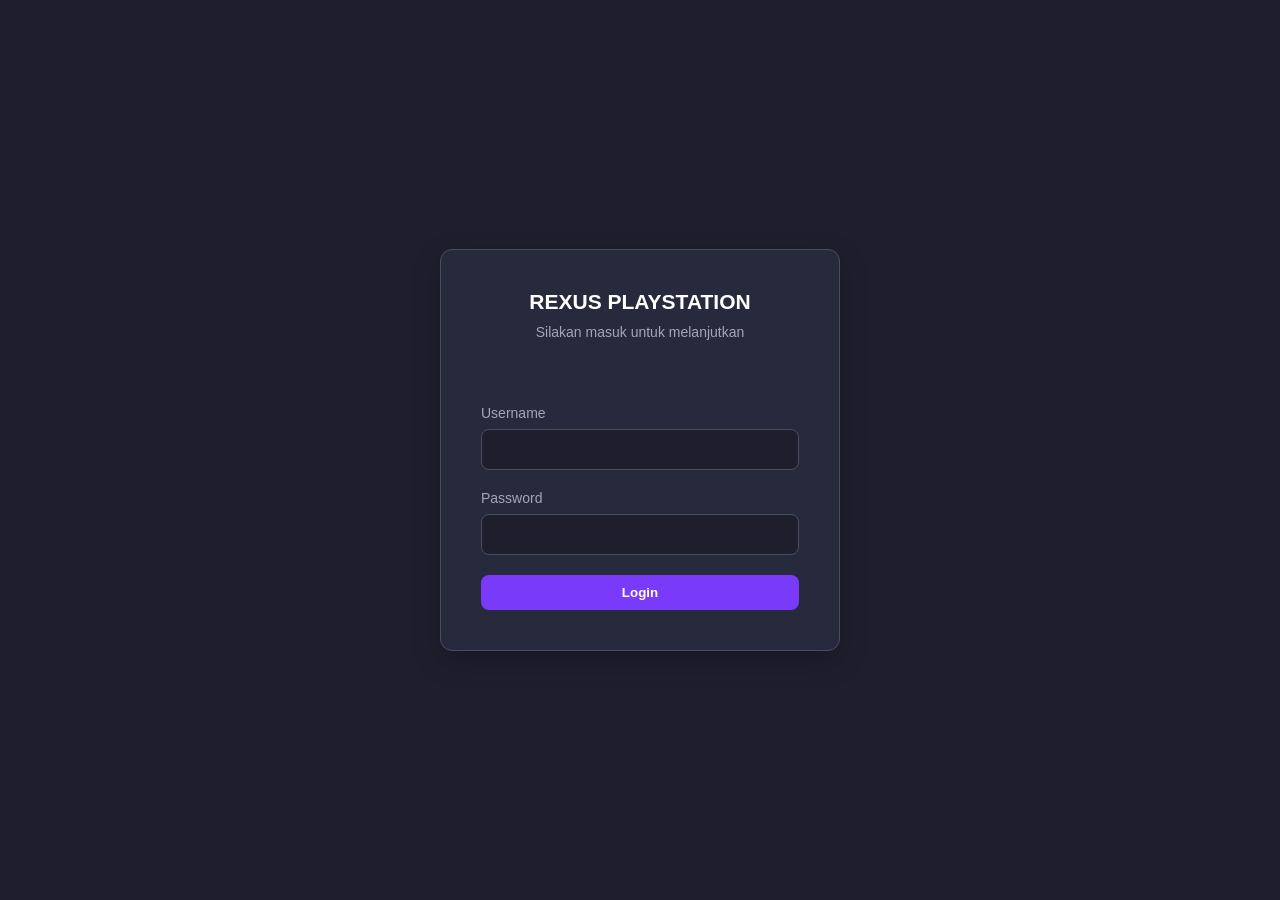
<file: public/login.html>
<!DOCTYPE html>
<html lang="id">
<head>
    <meta charset="UTF-8">
    <meta name="viewport" content="width=device-width, initial-scale=1.0">
    <title>Login - REXUS PLAYSTATION</title>
    <link rel="shortcut icon" href="images/favicon.png">
    <link rel="stylesheet" href="style.css">
    <style>
        /* CSS */
        body {
            display: flex;
            justify-content: center;
            align-items: center;
            height: 100vh;
        }
        .login-card {
            background-color: var(--sidebar-bg);
            padding: 40px;
            border-radius: 12px;
            width: 90%;
            max-width: 400px;
            border: 1px solid var(--grey-dark);
            box-shadow: 0 10px 30px rgba(0,0,0,0.2);
        }
        .login-card h1 {
            text-align: center;
            margin-bottom: 10px;
            font-size: 1.5em;
        }
        .login-card p {
            text-align: center;
            color: var(--grey-light);
            margin-bottom: 30px;
        }
        #loginMessage {
            color: var(--red);
            text-align: center;
            margin-bottom: 15px;
            min-height: 20px;
        }
    </style>
</head>
<body class="dark-theme"> <div class="login-card">
        <h1>REXUS PLAYSTATION</h1>
        <p>Silakan masuk untuk melanjutkan</p>
        <form id="loginForm">
            <div id="loginMessage"></div>
            <div class="form-group">
                <label for="username">Username</label>
                <input type="text" id="username" required>
            </div>
            <div class="form-group">
                <label for="password">Password</label>
                <input type="password" id="password" required>
            </div>
            <div class="form-actions" style="margin-top: 20px;">
                <button type="submit" class="start-btn" style="width: 100%;">Login</button>
            </div>
        </form>
    </div>

    <script>
        const loginForm = document.getElementById('loginForm');
        const messageElement = document.getElementById('loginMessage');

        loginForm.addEventListener('submit', async (e) => {
            e.preventDefault();
            messageElement.textContent = 'Mencoba masuk...';
            const username = document.getElementById('username').value;
            const password = document.getElementById('password').value;

            try {
                // Mengirim data ke server back-end sungguhan
                const response = await fetch('http://localhost:3001/api/login', {
                    method: 'POST',
                    headers: {
                        'Content-Type': 'application/json'
                    },
                    body: JSON.stringify({ username, password })
                });

                const data = await response.json();

                if (response.ok) { // Jika server merespons dengan sukses (status 200-299)
                    messageElement.textContent = 'Login berhasil! Mengalihkan...';
                    
                    // Simpan "tiket masuk" (token) ke localStorage
                    localStorage.setItem('authToken', data.token); 
                    localStorage.setItem('username', username); // Simpan username juga
                    
                    window.location.href = 'index.html';
                } else {
                    // Jika server merespons dengan error (misal: 401)
                    messageElement.textContent = data.message;
                }

            } catch (error) {
                messageElement.textContent = 'Gagal terhubung ke server. Pastikan server sudah berjalan.';
                console.error('Error:', error);
            }
        });
    </script>
</body>
</html>
</file>
<file: public/style.css>
/* ===== VARIABLES ===== */
:root {
    --bg-dark: #1E1E2D;
    --sidebar-bg: #27293D;
    --card-dark: #3A3C52;
    --purple: #7A3AF9;
    --red: #D6395D;
    --green: #29CC97;
    --white: #FFFFFF;
    --grey-light: #A3A6B4;
    --grey-dark: #4A4C5F;
    --font-family: 'Poppins', sans-serif;
}

/* ===== LIGHT THEME ===== */
body.light-theme,
body.light-mode {
    --bg-dark: #F4F7FC;
    --sidebar-bg: #FFFFFF;
    --card-dark: #FFFFFF;
    --white: #1E1E2D;
    --grey-light: #666666;
    --grey-dark: #E0E0E0;
    --text-color: #222;
    --icon-color: #333;
}

body.light-theme .ps-card,
body.light-theme .menu-card,
body.light-theme .settings-card,
body.light-theme .summary-card {
    box-shadow: 0 4px 15px rgba(0,0,0,0.05);
}

body.light-theme .modal-content {
    box-shadow: 0 5px 20px rgba(0,0,0,0.1);
}

/* ===== GLOBAL STYLES ===== */
* {
    margin: 0;
    padding: 0;
    box-sizing: border-box;
}

body {
    font-family: var(--font-family);
    background-color: var(--bg-dark);
    color: var(--white);
    font-size: 14px;
    transition: margin-left 0.3s ease, background-color 0.3s, color 0.3s;
}

/* ===== LAYOUT ===== */
@media (min-width: 1025px) {
  .sidebar {
    position: fixed;
    top: 0;
    left: 0;
    width: 240px;
    height: 100vh;
    background: rgba(27, 27, 47, 0.9);
    backdrop-filter: blur(16px);
    border-right: 1px solid rgba(255, 255, 255, 0.05);
    display: flex;
    flex-direction: column;
    box-shadow: 4px 0 16px rgba(0, 0, 0, 0.5);
    transition: all 0.35s ease;
    z-index: 200;
  }

  .sidebar-header {
    text-align: center;
    padding: 25px 0;
    color: #9f7aea;
    font-weight: 700;
    letter-spacing: 1px;
    font-size: 1.4rem;
    text-shadow: 0 0 6px rgba(159, 122, 234, 0.6);
  }

  .nav-menu {
    list-style: none;
    padding: 0;
    margin-top: 15px;
    display: flex;
    flex-direction: column;
    gap: 6px;
  }

  .nav-menu li a {
    display: flex;
    align-items: center;
    gap: 14px;
    padding: 12px 24px;
    color: #cfcfe8;
    text-decoration: none;
    font-weight: 500;
    border-left: 3px solid transparent;
    transition: all 0.3s ease;
    border-radius: 6px;
  }

  .nav-menu a ion-icon {
    font-size: 1.4rem;
    opacity: 0.9;
  }

  .nav-menu li.active a,
  .nav-menu a:hover {
    background: rgba(139, 92, 246, 0.15);
    border-left: 3px solid #a78bfa;
    color: #fff;
    transform: translateX(6px);
    box-shadow: inset 0 0 8px rgba(167, 139, 250, 0.3);
  }

  /* Footer */
  .sidebar-footer {
    padding: 15px 20px;
    border-top: 1px solid rgba(255, 255, 255, 0.1);
    background: rgba(255, 255, 255, 0.03);
    margin-top: auto;
  }

  .profile-mini {
    display: flex;
    align-items: center;
    gap: 10px;
  }

  .profile-mini img {
    width: 38px;
    height: 38px;
    border-radius: 50%;
    object-fit: cover;
    border: 2px solid #a78bfa;
    box-shadow: 0 0 8px rgba(139, 92, 246, 0.4);
  }

  .profile-mini .username {
    color: #fff;
    font-weight: 600;
  }

  .profile-mini small {
    color: #a0a0a0;
    font-size: 12px;
  }

  /* === COLLAPSED SIDEBAR === */
  .sidebar.collapsed {
    width: 80px;
  }

  .sidebar.collapsed .nav-menu a span,
  .sidebar.collapsed .profile-mini div {
    display: none;
  }

  .sidebar.collapsed .nav-menu a {
    justify-content: center;
  }

  .main-content {
    margin-left: 240px;
    padding: 20px;
    transition: margin-left 0.35s ease;
    overflow-x: hidden;
    min-height: 100vh;
    width: auto;
  }

  .sidebar.collapsed ~ .main-content {
    margin-left: 80px !important;
  }
  .main-content,
  .content-section {
    width: calc(100% - 240px);
    margin-left: 240px;
    box-sizing: border-box;
  }
}

@media (max-width: 1024px) {
  .main-content {
    margin-left: 0 !important;
    width: 100%;
    padding: 20px;
  }

  .sidebar {
    position: fixed;
    top: 0;
    left: -260px;
    width: 240px;
    height: 100vh;
    background: rgba(27, 27, 47, 0.95);
    backdrop-filter: blur(16px);
    border-right: 1px solid rgba(255, 255, 255, 0.1);
    display: flex;
    flex-direction: column;
    justify-content: space-between; 
    box-shadow: 4px 0 16px rgba(0, 0, 0, 0.5);
    transition: left 0.35s ease;
    z-index: 200;
  }
  .sidebar-overlay {
  position: fixed;
  top: 0;
  left: 0;
  width: 100%;
  height: 100%;
  background: rgba(10, 10, 20, 0.55);
  backdrop-filter: blur(12px);
  opacity: 0;
  pointer-events: none;
  transition: opacity 0.3s ease;
  z-index: 150;
}

.sidebar-overlay.show {
  opacity: 1;
  pointer-events: all;
}

  .sidebar.active {
    left: 0;
  }

  /* Nav menu style (biar sama kayak desktop) */
  .nav-menu {
    list-style: none;
    padding: 0;
    margin-top: 15px;
    display: flex;
    flex-direction: column;
    gap: 6px;
  }
  
  .nav-menu li a {
    display: flex;
    align-items: center;
    gap: 14px;
    padding: 12px 24px;
    color: #cfcfe8;
    text-decoration: none;
    font-weight: 500;
    border-left: 3px solid transparent;
    transition: all 0.3s ease;
    border-radius: 6px;
  }

  .nav-menu li.active a,
  .nav-menu a:hover {
    background: rgba(139, 92, 246, 0.15);
    border-left: 3px solid #a78bfa;
    color: #fff;
    transform: translateX(6px);
    box-shadow: inset 0 0 8px rgba(167, 139, 250, 0.3);
  }

  /* Footer tetap di bawah di mobile */
  .sidebar-footer {
    padding: 15px 20px;
    border-top: 1px solid rgba(255, 255, 255, 0.1);
    background: rgba(255, 255, 255, 0.03);
    margin-top: auto;
  }
}


/* ===== HEADER ===== */
.header {
    display: flex;
    align-items: center;
    justify-content: space-between;
    margin-bottom: 25px;
}

.menu-toggle {
    display: none;
    background: none;
    border: none;
    color: var(--white);
    font-size: 2em;
    cursor: pointer;
}

.header h2 {
    font-size: 1.5em;
}

.search-profile {
    display: flex;
    align-items: center;
    gap: 15px;
}

.search-box {
    position: relative;
}

.search-box ion-icon {
    position: absolute;
    left: 15px;
    top: 50%;
    transform: translateY(-50%);
    color: var(--grey-light);
}

.search-box input {
    width: 250px;
    padding: 10px 15px 10px 40px;
    background-color: var(--sidebar-bg);
    border: 1px solid var(--grey-dark);
    border-radius: 8px;
    color: var(--white);
    outline: none;
}

.search-box input::placeholder {
    color: var(--grey-light);
}

/* ===== PROFILE & DROPDOWN ===== */
.profile-menu {
    position: relative;
    display: flex;
    align-items: center;
    justify-content: center;
}

.profile {
    width: 38px;
    height: 38px;
    background-color: var(--purple);
    border-radius: 50%;
    display: flex;
    align-items: center;
    justify-content: center;
    font-weight: bold;
    color: #FFFFFF;
    cursor: pointer;
    transition: 0.2s;
}

.profile:hover {
    background-color: #7e3ff2;
}

.dropdown-menu {
    position: absolute;
    top: 48px;
    right: 0;
    background-color: var(--sidebar-bg);
    border-radius: 10px;
    box-shadow: 0 4px 12px rgba(0,0,0,0.3);
    overflow: hidden;
    width: 150px;
    opacity: 1;
    transform: translateY(0);
    transition: all 0.2s ease;
    z-index: 100;
}

.dropdown-menu.hidden {
    opacity: 0;
    transform: translateY(-10px);
    pointer-events: none;
}

.dropdown-menu button {
    background: none;
    border: none;
    width: 100%;
    text-align: left;
    padding: 10px 14px;
    color: white;
    font-size: 14px;
    cursor: pointer;
    display: flex;
    align-items: center;
    gap: 8px;
    transition: background 0.2s;
}

.dropdown-menu button:hover {
    background-color: rgba(255, 255, 255, 0.1);
}

body.light-mode .dropdown-menu,
body.light-theme .dropdown-menu {
    background-color: #fff;
    color: var(--text-color);
    box-shadow: 0 4px 10px rgba(0,0,0,0.1);
}

body.light-mode .dropdown-menu button,
body.light-theme .dropdown-menu button {
    color: var(--text-color);
}

body.light-mode .dropdown-menu button:hover,
body.light-theme .dropdown-menu button:hover {
    background-color: rgba(0, 0, 0, 0.05);
}

body.light-mode ion-icon,
body.light-theme ion-icon {
    color: var(--icon-color);
}

/* ===== THEME POPUP ===== */
.theme-popup {
    position: absolute;
    background: var(--sidebar-bg);
    border: 1px solid var(--grey-light);
    border-radius: 8px;
    box-shadow: 0 4px 8px rgba(0,0,0,0.25);
    padding: 6px;
    display: flex;
    flex-direction: column;
    z-index: 999;
}

.theme-choice {
    background: none;
    border: none;
    color: var(--text-color);
    padding: 8px 14px;
    text-align: left;
    border-radius: 6px;
    cursor: pointer;
    transition: background 0.2s;
}

.theme-choice:hover {
    background: rgba(147, 51, 234, 0.15);
}

body.light-mode .theme-popup,
body.light-theme .theme-popup {
    background-color: #fff;
    color: var(--text-color);
    box-shadow: 0 4px 10px rgba(0,0,0,0.1);
}

body.light-mode .theme-popup button,
body.light-theme .theme-popup button {
    color: var(--text-color);
}

body.light-mode .theme-popup button:hover,
body.light-theme .theme-popup button:hover {
    background-color: rgba(0, 0, 0, 0.05);
}

/* ===== GRIDS ===== */
.ps-grid {
    display: grid;
    grid-template-columns: repeat(auto-fill, minmax(240px, 1fr));
    gap: 20px;
}

.cafe-grid {
    display: grid;
    grid-template-columns: repeat(auto-fill, minmax(200px, 1fr));
    gap: 20px;
}

/* ===== PS CARDS ===== */
.ps-card {
    background-color: var(--card-dark);
    border-radius: 12px;
    padding: 15px;
    display: flex;
    flex-direction: column;
    border: 1px solid var(--grey-dark);
    transition: all 0.3s ease;
}

.ps-card:hover {
    box-shadow: 0 6px 20px rgba(0, 0, 0, 0.2);
    transform: translateY(-4px);
    border-color: var(--purple);
}

.ps-card.idle {
    align-items: center;
    justify-content: center;
    min-height: 280px;
}

.ps-card.running-bg {
    background: linear-gradient(135deg, #5D37E4, #7A3AF9);
    color: #FFFFFF;
}

body.light-theme .ps-card.running-bg .ps-price,
body.light-theme .ps-card.running-bg .btn-details {
    color: rgba(255,255,255,0.8);
}

.ps-card.paused-bg {
    background-color: #4a4c5f;
    color: #FFFFFF;
}

.ps-card.lunas-bg {
    background: linear-gradient(135deg, var(--green), #217d72);
    color: #FFFFFF;
}

.ps-header {
    display: flex;
    justify-content: space-between;
    align-items: center;
    margin-bottom: 5px;
}

.ps-number {
    font-size: 1.2em;
    font-weight: 600;
}

.btn-details,
.detail-btn {
    cursor: pointer;
    color: var(--grey-light);
    font-size: 0.9em;
}

.detail-btn {
    display: flex;
    align-items: center;
    gap: 6px;
    background-color: var(--purple);
    color: #fff;
    border: none;
    padding: 6px 12px;
    border-radius: 8px;
    font-size: 14px;
    transition: all 0.2s ease;
}

.detail-btn ion-icon {
    font-size: 16px;
}

.detail-btn:hover {
    background-color: #6c4fd3;
    transform: translateY(-2px);
}

.ps-status-group {
    display: flex;
    flex-wrap: wrap;
    gap: 5px;
    margin-bottom: 10px;
    min-height: 25px;
}

.ps-status-tag {
    padding: 4px 8px;
    border-radius: 6px;
    font-size: 0.75em;
    font-weight: 500;
    background-color: rgba(0, 0, 0, 0.1);
}

.ps-card.running-bg .ps-status-tag,
.ps-card.paused-bg .ps-status-tag,
.ps-card.lunas-bg .ps-status-tag {
    background-color: rgba(255,255,255,0.2);
}

.ps-status-tag.habis {
    background-color: #ffd700;
    color: #1E1E2D;
}

.ps-status-tag.tv-off {
    background-color: var(--grey-light);
    color: var(--bg-dark);
}

.ps-status-tag.cafe-order {
    background-color: #ff9800;
    color: #1E1E2D;
}

.ps-price {
    margin-bottom: 10px;
}

.ps-timer {
    font-size: 2em;
    font-weight: 600;
    text-align: center;
    background-color: rgba(0, 0, 0, 0.2);
    padding: 10px;
    border-radius: 8px;
    margin-bottom: 15px;
}

.ps-controls-container {
    display: flex;
    gap: 10px;
    margin-bottom: 10px;
}

.ps-tv-controls {
    display: flex;
    gap: 10px;
    margin-bottom: 15px;
}

.btn-control,
.btn-pay,
.btn-tv {
    flex: 1;
    padding: 10px;
    border: none;
    border-radius: 8px;
    font-weight: 600;
    cursor: pointer;
    transition: all 0.2s;
    color: #FFFFFF;
}

.btn-control:disabled,
.btn-pay:disabled,
.btn-tv:disabled {
    background-color: var(--grey-dark);
    cursor: not-allowed;
    opacity: 0.5;
}

.btn-control.stop {
    background-color: var(--red);
}

.btn-pay {
    background-color: var(--green);
}

.btn-tv {
    background-color: rgba(0, 0, 0, 0.2);
}

.ps-card.running-bg .btn-tv,
.ps-card.paused-bg .btn-tv,
.ps-card.lunas-bg .btn-tv {
    background-color: rgba(255,255,255,0.2);
}

.btn-start {
    background-color: var(--purple);
    color: white;
    padding: 12px 25px;
    border: none;
    border-radius: 8px;
    cursor: pointer;
    font-weight: 600;
}

.idle-text {
    font-size: 2em;
    color: var(--grey-light);
    opacity: 0.5;
    margin-bottom: 15px;
}

.ps-billing {
    margin-top: auto;
    border-top: 1px solid var(--grey-dark);
    padding-top: 10px;
    display: flex;
    justify-content: space-between;
}

.ps-billing .label {
    font-size: 0.8em;
    color: var(--grey-light);
}

.ps-billing .value {
    font-weight: 600;
}

/* ===== MENU CARDS ===== */
.menu-card {
    background-color: var(--card-dark);
    border-radius: 12px;
    padding: 20px;
    display: flex;
    flex-direction: column;
    align-items: center;
    text-align: center;
    border: 1px solid var(--grey-dark);
    transition: all 0.3s ease;
}

.menu-card:hover {
    transform: translateY(-4px);
    box-shadow: 0 6px 20px rgba(0, 0, 0, 0.2);
    border-color: var(--purple);
}

.menu-image {
    width: 100%;
    max-width: 140px;
    height: 120px;
    object-fit: contain;
    margin-bottom: 15px;
}

.menu-name {
    font-size: 1.2em;
    font-weight: bold;
    margin-bottom: 5px;
}

.menu-price {
    color: var(--green);
    font-size: 1.1em;
    font-weight: 600;
    margin-bottom: 15px;
}

.btn-add-to-order {
    background-color: var(--purple);
    color: #FFFFFF;
    border: none;
    padding: 8px 15px;
    border-radius: 6px;
    cursor: pointer;
    font-weight: bold;
}

/* ===== MODALS ===== */
.modal-backdrop {
    position: fixed;
    top: 0;
    left: 0;
    width: 100%;
    height: 100%;
    background-color: rgba(0, 0, 0, 0.7);
    display: flex;
    align-items: center;
    justify-content: center;
    z-index: 1000;
}

.modal-backdrop.hidden {
    display: none !important;
}

.modal-content {
    background-color: var(--sidebar-bg);
    padding: 30px;
    border-radius: 12px;
    width: 90%;
    max-width: 400px;
}

.modal-content h2 {
    margin-bottom: 20px;
    text-align: center;
}

.hidden {
    display: none !important;
}

/* ===== FORMS ===== */
.form-group {
    margin-bottom: 20px;
}

.form-group label {
    display: block;
    margin-bottom: 8px;
    color: var(--grey-light);
}

.form-group input,
.form-group select {
    width: 100%;
    padding: 12px;
    background-color: var(--bg-dark);
    border: 1px solid var(--grey-dark);
    border-radius: 8px;
    color: var(--white);
}

.form-actions {
    display: flex;
    justify-content: flex-end;
    gap: 10px;
    margin-top: 30px;
}

.form-actions button {
    padding: 10px 20px;
    border: none;
    border-radius: 8px;
    cursor: pointer;
    font-weight: 600;
}

.start-btn {
    background-color: var(--purple);
    color: #FFFFFF;
}

.cancel-btn {
    background-color: var(--grey-dark);
    color: var(--grey-light);
}

.form-group-inline {
    display: flex;
    justify-content: space-between;
    align-items: center;
    margin-bottom: 10px;
}

.form-group-inline label {
    flex-grow: 1;
}

.form-group-inline input {
    width: 100px;
    text-align: right;
}

.modal-body-scrollable {
    max-height: 60vh;
    overflow-y: auto;
    margin-bottom: 20px;
    padding: 5px;
    border-top: 1px solid var(--grey-dark);
    border-bottom: 1px solid var(--grey-dark);
}

.modal-body-scrollable .cafe-price-input {
    color: var(--green);
    font-weight: 600;
}

/* ===== SETTINGS ===== */
.settings-grid {
    display: grid;
    grid-template-columns: repeat(auto-fill, minmax(300px, 1fr));
    gap: 20px;
}

.settings-card {
    background-color: var(--card-dark);
    border-radius: 12px;
    padding: 20px;
    border: 1px solid var(--grey-dark);
}

.settings-card h4 {
    font-size: 1.2em;
    margin-bottom: 15px;
    display: flex;
    align-items: center;
    gap: 10px;
    color: var(--purple);
}

.settings-body label {
    display: block;
    color: var(--grey-light);
    margin-bottom: 8px;
}

.settings-body input,
.settings-body select {
    width: 100%;
    padding: 10px;
    background-color: var(--bg-dark);
    border: 1px solid var(--grey-dark);
    border-radius: 8px;
    color: var(--white);
    margin-bottom: 15px;
}

.btn-save {
    background-color: var(--purple);
    color: #FFFFFF;
    border: none;
    padding: 10px 15px;
    border-radius: 8px;
    cursor: pointer;
    font-weight: 600;
    float: right;
}

/* ===== REPORTS ===== */
.report-header {
    margin-bottom: 25px;
    border-bottom: 1px solid var(--grey-dark);
    padding-bottom: 15px;
}

.report-header h3 {
    font-size: 1.8em;
}

.report-header h2 {
    font-size: 1.5em;
    margin-right: auto;
    white-space: nowrap;
}

.report-header p {
    color: var(--grey-light);
}

.report-summary-grid {
    display: grid;
    grid-template-columns: repeat(auto-fill, minmax(220px, 1fr));
    gap: 20px;
    margin-bottom: 30px;
}

.summary-card {
    background-color: var(--sidebar-bg);
    border-radius: 25px;
    padding: 22px;
    display: flex;
    flex-direction: column;
    justify-content: center;
    align-items: center;
    text-align: center;
    min-height: 130px;
    box-shadow: 0 3px 6px rgba(0,0,0,0.2);
    border: 1px solid var(--grey-dark);
}

.summary-card h3 {
    font-size: 14px;
    color: var(--grey-light);
    font-weight: 500;
    text-transform: uppercase;
    letter-spacing: 0.5px;
    margin-bottom: 8px;
}

.summary-card .value {
    font-size: 20px;
    font-weight: 700;
    color: var(--green);
    line-height: 1.1;
    letter-spacing: 0.5px;
    display: inline-flex;
    align-items: baseline;
    gap: 4px;
}

.summary-card .value span {
    font-size: 15px;
    font-weight: 600;
    color: var(--green);
    margin-right: 5px;
}

.report-details-grid {
    display: grid;
    grid-template-columns: 2fr 1fr;
    gap: 20px;
}

.transaction-list h4,
.top-products-list h4 {
    font-size: 1.3em;
    margin-bottom: 15px;
}

.table-wrapper {
    overflow-x: auto;
}

.transaction-table {
    width: 100%;
    border-collapse: collapse;
}

.transaction-table th,
.transaction-table td {
    padding: 12px 15px;
    text-align: left;
}

.transaction-table thead {
    background-color: var(--sidebar-bg);
}

.transaction-table tbody tr {
    border-bottom: 1px solid var(--grey-dark);
}

.transaction-table tbody tr:last-child {
    border-bottom: none;
}

.transaction-table td:last-child {
    font-weight: bold;
    color: var(--green);
}

.top-products-list ul {
    list-style: none;
    padding: 0;
}

.top-products-list li {
    display: flex;
    justify-content: space-between;
    padding: 12px 15px;
    background-color: var(--sidebar-bg);
    border-radius: 8px;
    margin-bottom: 8px;
    border: 1px solid var(--grey-dark);
}

.top-products-list .product-name {
    font-weight: 500;
}

.top-products-list .product-qty {
    font-weight: 600;
    color: var(--purple);
    background-color: rgba(0,0,0,0.2);
    padding: 2px 8px;
    border-radius: 6px;
    font-size: 0.9em;
}

/* ===== RECEIPT POPUP ===== */
.receipt-popup {
    position: fixed;
    inset: 0;
    background: rgba(0, 0, 0, 0.55);
    backdrop-filter: blur(6px);
    display: flex;
    align-items: center;
    justify-content: center;
    z-index: 9999;
}

@keyframes fadeIn {
    from {
        opacity: 0;
        transform: scale(0.9);
    }
    to {
        opacity: 1;
        transform: scale(1);
    }
}

@keyframes fadeInUp {
    from {
        opacity: 0;
        transform: translateY(30px);
    }
    to {
        opacity: 1;
        transform: translateY(0);
    }
}

.receipt-box {
    background: #fff;
    color: #111;
    border-radius: 14px;
    box-shadow: 0 10px 40px rgba(0, 0, 0, 0.3);
    width: 420px;
    max-width: 95%;
    padding: 24px 28px;
    animation: fadeInUp 0.35s ease;
    font-family: "Poppins", sans-serif;
}

.receipt-header {
    text-align: center;
    margin-bottom: 10px;
}

.receipt-header h2 {
    font-size: 1.3rem;
    color: #7c3aed;
    margin-bottom: 4px;
}

.receipt-header p {
    font-size: 0.8rem;
    color: #555;
    margin: 0;
}

.receipt-header hr {
    border: none;
    border-top: 1px dashed #ccc;
    margin: 10px 0;
}

.receipt-info p {
    font-size: 0.9rem;
    margin: 4px 0;
}

.receipt-table {
    width: 100%;
    border-collapse: collapse;
    margin: 14px 0;
    font-size: 0.9rem;
}

.receipt-table th,
.receipt-table td {
    border-bottom: 1px solid #e5e5e5;
    padding: 6px 4px;
    text-align: left;
}

.receipt-table th {
    color: #444;
    font-weight: 600;
    background: #fafafa;
}

.receipt-table td:nth-child(3),
.receipt-table td:nth-child(4) {
    text-align: right;
}

.receipt-total {
    text-align: right;
    font-weight: bold;
    font-size: 1rem;
    margin-top: 10px;
    border-top: 2px solid #000;
    padding-top: 6px;
}

.receipt-footer {
    text-align: center;
    font-size: 0.85rem;
    color: #555;
    margin-top: 18px;
}

.receipt-actions {
    display: flex;
    justify-content: space-around;
    gap: 10px;
    margin-top: 18px;
}

.receipt-actions button {
    background: linear-gradient(135deg, #7c3aed, #9333ea);
    border: none;
    color: white;
    font-weight: 600;
    border-radius: 8px;
    padding: 8px 16px;
    cursor: pointer;
    transition: 0.3s;
}

.receipt-actions button:hover {
    transform: translateY(-2px);
    box-shadow: 0 4px 10px rgba(124, 58, 237, 0.4);
}

.receipt-actions .close-btn {
    background: rgba(0, 0, 0, 0.1);
    color: #333;
}

.receipt-actions .close-btn:hover {
    background: rgba(0, 0, 0, 0.2);
}

#receiptContent {
    color: #000;
}

.receipt-box pre {
    text-align: left;
    background: #f7f7f7;
    padding: 10px;
    border-radius: 8px;
    font-family: 'Courier New', monospace;
    white-space: pre-wrap;
}

body.dark-theme .receipt-box {
    background: #1d1b27;
    color: #eee;
}

body.dark-theme .receipt-table th {
    background: #2a2738;
    color: #ddd;
}

body.dark-theme .receipt-box hr {
    border-top: 1px dashed #444;
}

/* ===== CONFIRM POPUP ===== */
.confirm-popup {
    position: fixed;
    inset: 0;
    background: rgba(0,0,0,0.6);
    display: flex;
    align-items: center;
    justify-content: center;
    z-index: 2000;
}

.confirm-popup.hidden {
    display: none;
}

.confirm-box {
    background: var(--sidebar-bg);
    color: white;
    padding: 25px 30px;
    border-radius: 12px;
    text-align: center;
    width: 300px;
    box-shadow: 0 4px 12px rgba(0,0,0,0.3);
}

.confirm-box p {
    color: #fff;
    font-weight: 500;
    text-align: center;
    margin-bottom: 15px;
}

body.light-mode .confirm-box p,
body.light-theme .confirm-box p {
    color: #000 !important;
}

.confirm-actions {
    display: flex;
    justify-content: space-between;
    margin-top: 20px;
}

.confirm-actions button {
    flex: 1;
    margin: 0 5px;
    padding: 10px 15px;
    border: none;
    border-radius: 8px;
    font-weight: 600;
    cursor: pointer;
    transition: 0.2s;
}

#cancelLogout {
    background-color: #444;
    color: white;
}

#cancelLogout:hover {
    background-color: #555;
}

body.light-mode #cancelLogout,
body.light-theme #cancelLogout {
    background-color: #e0e0e0 !important;
    color: #000 !important;
}

#confirmLogout {
    background-color: #9333ea;
    color: white;
}

#confirmLogout:hover {
    background-color: #a855f7;
}

body.light-mode #confirmLogout,
body.light-theme #confirmLogout {
    background-color: #6c2bd9 !important;
    color: #fff !important;
}

/* ===== SESSION MODAL (PS START) ===== */
@keyframes popupShow {
    from {
        opacity: 0;
        transform: translateY(40px) scale(0.96);
    }
    to {
        opacity: 1;
        transform: translateY(0) scale(1);
    }
}

#sessionModal {
    position: fixed;
    inset: 0;
    background: rgba(0, 0, 0, 0.45);
    backdrop-filter: blur(6px);
    display: flex;
    align-items: center;
    justify-content: center;
    transition: opacity 0.3s ease;
    z-index: 999;
}

#sessionModal.hidden {
    opacity: 0;
    pointer-events: none;
}

#sessionModal .modal-content {
    background: rgba(32, 32, 48, 0.9);
    backdrop-filter: blur(14px);
    border: 1px solid rgba(255, 255, 255, 0.07);
    border-radius: 18px;
    padding: 28px 34px;
    width: 400px;
    box-shadow: 0 15px 40px rgba(0, 0, 0, 0.5);
    color: #f3f3f3;
    animation: popupShow 0.35s ease forwards;
    transform-origin: center;
}

#sessionModal h2 {
    font-size: 1.4rem;
    font-weight: 700;
    text-align: center;
    margin-bottom: 24px;
    color: white;
    letter-spacing: 0.4px;
}

#sessionModal input {
    width: 100%;
    padding: 10px 12px;
    margin-bottom: 18px;
    border-radius: 10px;
    border: 1px solid rgba(255, 255, 255, 0.15);
    background: rgba(255, 255, 255, 0.08);
    color: #fff;
    font-size: 0.95rem;
    transition: all 0.25s ease;
}

#sessionModal input:focus {
    outline: none;
    background: rgba(255, 255, 255, 0.16);
    box-shadow: 0 0 0 2px #7c3aed;
}

#sessionModal .form-actions {
    display: flex;
    justify-content: flex-end;
    gap: 12px;
    margin-top: 10px;
}

#sessionModal button {
    border: none;
    border-radius: 10px;
    font-weight: 600;
    font-size: 0.95rem;
    cursor: pointer;
    transition: all 0.3s ease;
    padding: 9px 24px;
}

#sessionModal .cancel-btn {
    background: rgba(255, 255, 255, 0.1);
    color: #ccc;
}

#sessionModal .cancel-btn:hover {
    background: rgba(255, 255, 255, 0.2);
    color: white;
}

#sessionModal .start-btn {
    background: linear-gradient(135deg, #7c3aed, #9333ea);
    color: white;
    box-shadow: 0 3px 15px rgba(124, 58, 237, 0.45);
}

#sessionModal .start-btn:hover {
    transform: translateY(-2px);
    box-shadow: 0 6px 20px rgba(124, 58, 237, 0.6);
}

body.light-mode #sessionModal .modal-content,
body.light-theme #sessionModal .modal-content {
    background: rgba(255, 255, 255, 0.92);
    color: #111;
    border: 1px solid rgba(0, 0, 0, 0.08);
}

body.light-mode #sessionModal input,
body.light-theme #sessionModal input {
    background: rgba(0, 0, 0, 0.05);
    color: #222;
    border-color: rgba(0, 0, 0, 0.1);
}

body.light-mode #sessionModal input:focus,
body.light-theme #sessionModal input:focus {
    box-shadow: 0 0 0 2px #7c3aed;
}

body.light-mode #sessionModal h2,
body.light-theme #sessionModal h2 {
    background: linear-gradient(135deg, #7c3aed, #9333ea);
    -webkit-background-clip: text;
    -webkit-text-fill-color: transparent;
}

/* ===== CAFE ORDER MODAL ===== */
@keyframes popupCafeShow {
    from {
        opacity: 0;
        transform: translateY(40px) scale(0.96);
    }
    to {
        opacity: 1;
        transform: translateY(0) scale(1);
    }
}

#cafeOrderModal {
    position: fixed;
    inset: 0;
    background: rgba(0, 0, 0, 0.45);
    backdrop-filter: blur(6px);
    display: flex;
    align-items: center;
    justify-content: center;
    transition: opacity 0.3s ease;
    z-index: 999;
}

#cafeOrderModal.hidden {
    opacity: 0;
    pointer-events: none;
}

#cafeOrderModal .modal-content {
    background: rgba(32, 32, 48, 0.9);
    backdrop-filter: blur(14px);
    border: 1px solid rgba(255, 255, 255, 0.08);
    border-radius: 18px;
    padding: 28px 34px;
    width: 440px;
    color: #f3f3f3;
    animation: popupCafeShow 0.35s ease forwards;
    box-shadow: 0 15px 40px rgba(0, 0, 0, 0.5);
}

#cafeOrderModal h2 {
    font-size: 1.4rem;
    font-weight: 700;
    text-align: center;
    margin-bottom: 24px;
    color: white;
    letter-spacing: 0.3px;
}

#cafeOrderModal .form-group {
    margin-bottom: 18px;
}

#cafeOrderModal label {
    display: block;
    font-size: 0.9rem;
    color: #bcbcbc;
    margin-bottom: 6px;
}

#cafeOrderModal input,
#cafeOrderModal select {
    width: 100%;
    padding: 10px 12px;
    border-radius: 10px;
    border: 1px solid rgba(255, 255, 255, 0.12);
    background: rgba(255, 255, 255, 0.08);
    color: #fff;
    font-size: 0.95rem;
    transition: all 0.25s ease;
}

#cafeOrderModal input:focus,
#cafeOrderModal select:focus {
    outline: none;
    background: rgba(255, 255, 255, 0.16);
    box-shadow: 0 0 0 2px #7c3aed;
}

#cafeOrderModal .form-actions {
    display: flex;
    justify-content: flex-end;
    gap: 12px;
    margin-top: 18px;
}

#cafeOrderModal button {
    border: none;
    border-radius: 10px;
    font-weight: 600;
    font-size: 0.95rem;
    cursor: pointer;
    transition: all 0.3s ease;
    padding: 9px 24px;
}

#cafeOrderModal .cancel-btn {
    background: rgba(255, 255, 255, 0.1);
    color: #ccc;
}

#cafeOrderModal .cancel-btn:hover {
    background: rgba(255, 255, 255, 0.2);
    color: white;
}

#cafeOrderModal .start-btn {
    background: linear-gradient(135deg, #7c3aed, #9333ea);
    color: white;
    box-shadow: 0 3px 15px rgba(124, 58, 237, 0.45);
}

#cafeOrderModal .start-btn:hover {
    transform: translateY(-2px);
    box-shadow: 0 6px 20px rgba(124, 58, 237, 0.6);
}

body.light-mode #cafeOrderModal .modal-content,
body.light-theme #cafeOrderModal .modal-content {
    background: rgba(255, 255, 255, 0.92);
    color: #111;
    border: 1px solid rgba(0, 0, 0, 0.08);
}

body.light-mode #cafeOrderModal input,
body.light-theme #cafeOrderModal input,
body.light-mode #cafeOrderModal select,
body.light-theme #cafeOrderModal select {
    background: rgba(0, 0, 0, 0.05);
    color: #222;
    border-color: rgba(0, 0, 0, 0.1);
}

body.light-mode #cafeOrderModal input:focus,
body.light-theme #cafeOrderModal input:focus {
    box-shadow: 0 0 0 2px #7c3aed;
}

body.light-mode #cafeOrderModal h2,
body.light-theme #cafeOrderModal h2 {
    background: linear-gradient(135deg, #7c3aed, #9333ea);
    -webkit-background-clip: text;
    -webkit-text-fill-color: transparent;
}

/* ===== CAFE RATE MODAL ===== */
@keyframes modalFadeUp {
    0% {
        opacity: 0;
        transform: translateY(40px) scale(0.97);
    }
    100% {
        opacity: 1;
        transform: translateY(0) scale(1);
    }
}

#cafeRateModal {
    position: fixed;
    inset: 0;
    background: rgba(0, 0, 0, 0.45);
    backdrop-filter: blur(5px);
    display: flex;
    align-items: center;
    justify-content: center;
    transition: opacity 0.3s ease;
    z-index: 999;
}

#cafeRateModal.hidden {
    opacity: 0;
    pointer-events: none;
}

#cafeRateModal .modal-content {
    background: rgba(30, 30, 45, 0.85);
    backdrop-filter: blur(18px);
    border: 1px solid rgba(255, 255, 255, 0.07);
    border-radius: 20px;
    box-shadow: 0 15px 50px rgba(0, 0, 0, 0.5);
    color: #f3f3f3;
    width: 520px;
    max-height: 80vh;
    display: flex;
    flex-direction: column;
    overflow: hidden;
    transform-origin: center;
    animation: modalFadeUp 0.35s ease forwards;
}

#cafeRateModal h2 {
    font-size: 1.45rem;
    font-weight: 700;
    text-align: center;
    padding: 18px 0;
    color: white;
    letter-spacing: 0.3px;
    background: linear-gradient(135deg, #7c3aed, #9333ea);
    box-shadow: 0 2px 8px rgba(245, 244, 246, 0.5);
    margin: 0;
}

#cafeRateModalBody {
    flex: 1;
    padding: 22px 28px;
    overflow-y: auto;
    background: rgba(255, 255, 255, 0.02);
}

#cafeRateModalBody .form-group-inline {
    display: flex;
    justify-content: space-between;
    align-items: center;
    margin-bottom: 14px;
}

#cafeRateModalBody label {
    flex: 1;
    font-size: 1rem;
    color: #d5d5d5;
}

#cafeRateModalBody input {
    width: 110px;
    padding: 6px 8px;
    border-radius: 8px;
    border: 1px solid rgba(255, 255, 255, 0.15);
    background: rgba(255, 255, 255, 0.08);
    color: #0ff;
    text-align: right;
    font-family: 'JetBrains Mono', monospace;
    transition: all 0.25s ease;
}

#cafeRateModalBody input:focus {
    outline: none;
    background: rgba(255, 255, 255, 0.18);
    box-shadow: 0 0 0 2px #7c3aed;
}

#cafeRateModal .form-actions {
    display: flex;
    justify-content: flex-end;
    gap: 12px;
    padding: 18px 26px;
    border-top: 1px solid rgba(255, 255, 255, 0.08);
    background: rgba(255, 255, 255, 0.03);
}

#cafeRateModalBody::-webkit-scrollbar {
    width: 8px;
}

#cafeRateModalBody::-webkit-scrollbar-thumb {
    background-color: rgba(124, 58, 237, 0.4);
    border-radius: 8px;
}

body.light-mode #cafeRateModal .modal-content,
body.light-theme #cafeRateModal .modal-content {
    background: rgba(255, 255, 255, 0.92);
    border: 1px solid rgba(0, 0, 0, 0.08);
    color: #111;
}

body.light-mode #cafeRateModal h2,
body.light-theme #cafeRateModal h2 {
    background: linear-gradient(135deg, #7c3aed, #9333ea);
    color: white;
}

body.light-mode #cafeRateModalBody label,
body.light-theme #cafeRateModalBody label {
    color: #222;
}

body.light-mode #cafeRateModalBody input,
body.light-theme #cafeRateModalBody input {
    background: rgba(0, 0, 0, 0.05);
    color: #222;
    border-color: rgba(0, 0, 0, 0.1);
}

body.light-mode #cafeRateModalBody input:focus,
body.light-theme #cafeRateModalBody input:focus {
    box-shadow: 0 0 0 2px #7c3aed;
}

/* ===== MISC ===== */
pre {
    white-space: pre-wrap;
    font-family: 'Courier New', Courier, monospace;
    background-color: var(--bg-dark);
    padding: 15px;
    border-radius: 8px;
    color: var(--white);
}

/* ===== RESPONSIVE DESIGN ===== */

    .main-content {
        margin-left: 0;
        width: 100%;
        padding: 20px;
    }
    
    .menu-toggle {
        display: block;
    }
    
    .header {
        justify-content: space-between;
    }
    
    .header h2 {
        display: none;
    }
    
    .report-details-grid {
        grid-template-columns: 1fr;
    }


@media (max-width: 576px) {
    .search-box {
        display: none;
    }
    
    .ps-grid,
    .cafe-grid {
        grid-template-columns: repeat(2, 1fr);
        gap: 15px;
    }
    
    .main-content {
        padding: 15px;
    }
}

@media (max-width: 500px) {
    .popup-actions {
        flex-wrap: wrap;
    }
}

@media (max-width: 480px) {
    #cafeOrderModal .modal-content {
        width: 90%;
        padding: 22px 20px;
        border-radius: 14px;
    }

    #cafeOrderModal h2 {
        font-size: 1.2rem;
    }

    #cafeOrderModal input,
    #cafeOrderModal select {
        font-size: 0.9rem;
        padding: 9px 10px;
    }

    #cafeOrderModal button {
        font-size: 0.9rem;
        padding: 8px 16px;
    }

    #cafeOrderModal .form-actions {
        flex-direction: column;
        align-items: stretch;
    }

    #cafeOrderModal .cancel-btn,
    #cafeOrderModal .start-btn {
        width: 100%;
    }
}

/* ============================= */
/* 🔒 LOGOUT CONFIRM (SAFE CSS)  */
/* ============================= */

/* Variabel fallback (pastikan :root Anda punya yang sama) */
:root{
  --modal-bg: #1e1e2f;
  --modal-text: #ffffff;
  --modal-accent: #8b5cf6;
  --btn-danger: #e63946;
  --btn-danger-hover: #ff5a6e;
  --btn-secondary: #2f2f42;
  --btn-secondary-hover: #3a3a4f;
}

/* Container modal: default disembunyikan */
#logoutConfirm {
  position: fixed;
  inset: 0; /* top:0;right:0;bottom:0;left:0; */
  display: none;              /* <-- default hidden */
  align-items: center;
  justify-content: center;
  z-index: 2000;
  pointer-events: none;       /* jangan tangkap klik jika tersembunyi */
  background: rgba(0,0,0,0.0);/* transparent ketika hidden (tidak memblok) */
  transition: background 0.25s ease, opacity 0.25s ease;
}

/* Ketika kelas 'hidden' tidak ada -> tampil (sesuai JS Anda yang menghapus 'hidden') */
#logoutConfirm:not(.hidden) {
  display: flex;
  background: rgba(0, 0, 0, 0.55);
  backdrop-filter: blur(6px);
  pointer-events: auto;
}

/* Modal content */
#logoutConfirm .modal-content {
  width: 340px;
  max-width: calc(100% - 40px);
  padding: 22px 20px;
  border-radius: 14px;
  background: var(--modal-bg);
  color: var(--modal-text);
  box-shadow: 0 12px 40px rgba(0,0,0,0.5);
  text-align: center;
  transform: translateY(6px);
  opacity: 0;
  transition: transform 0.25s ease, opacity 0.25s ease;
}

/* Munculkan animasi ketika container tampil */
#logoutConfirm:not(.hidden) .modal-content {
  transform: translateY(0);
  opacity: 1;
}

/* Judul + teks */
#logoutConfirm h3 {
  margin: 0 0 8px;
  color: var(--modal-accent);
  font-size: 1.15rem;
}
#logoutConfirm p { 
  margin: 0 0 18px;
  color: rgba(255,255,255,0.9);
  font-size: 0.95rem;
}

/* Aksi tombol */
#logoutConfirm .modal-actions {
  display: flex;
  gap: 12px;
  justify-content: center;
  flex-wrap: wrap;
}

#logoutConfirm .modal-actions button {
  padding: 9px 16px;
  border-radius: 10px;
  font-weight: 700;
  border: none;
  cursor: pointer;
  min-width: 96px;
  transition: transform 0.12s ease, box-shadow 0.12s ease;
}

/* Iya / Confirm */
#logoutConfirm .btn-danger {
  background: var(--btn-danger);
  color: #fff;
}
#logoutConfirm .btn-danger:hover { background: var(--btn-danger-hover); transform: translateY(-2px); }

/* Batal / Secondary */
#logoutConfirm .btn-secondary {
  background: var(--btn-secondary);
  color: #fff;
}
#logoutConfirm .btn-secondary:hover { background: var(--btn-secondary-hover); transform: translateY(-2px); }

/* Responsive kecil */
@media (max-width: 420px) {
  #logoutConfirm .modal-content { padding: 16px; width: 92%; }
  #logoutConfirm .modal-actions button { min-width: 44%; }
}
/* ============================= */
/*  TOMBOL LOGOUT SIDEBAR */
/* ============================= */

.sidebar-footer {
  display: flex;
  flex-direction: column;
  gap: 12px;
  padding: 14px 20px;
  background: rgba(255, 255, 255, 0.03);
  border-top: 1px solid rgba(255, 255, 255, 0.08);
}

/* Profil mini tetap */
.profile-mini {
  display: flex;
  align-items: center;
  gap: 10px;
}

.profile-mini img {
  width: 36px;
  height: 36px;
  border-radius: 50%;
  border: 2px solid var(--purple);
}

.profile-mini .username {
  color: #fff;
  font-weight: 600;
  font-size: 14px;
}

.profile-mini small {
  color: #a0a0a0;
  font-size: 12px;
}

/* Tombol Logout */
.admin-actions {
  display: flex;
  justify-content: flex-start;
}

.footer-btn.logout {
  display: flex;
  align-items: center;
  gap: 8px;
  width: 100%;
  background: rgba(255, 255, 255, 0.05);
  border: 1px solid rgba(255, 255, 255, 0.08);
  color: #fff;
  font-size: 13px;
  font-weight: 600;
  padding: 8px 10px;
  border-radius: 8px;
  cursor: pointer;
  transition: all 0.2s ease;
}

.footer-btn.logout ion-icon {
  font-size: 16px;
}

.footer-btn.logout:hover {
  background: #be123c;
  border-color: --color-sky-500;
  transform: translateY(-2px);
}
</file>
